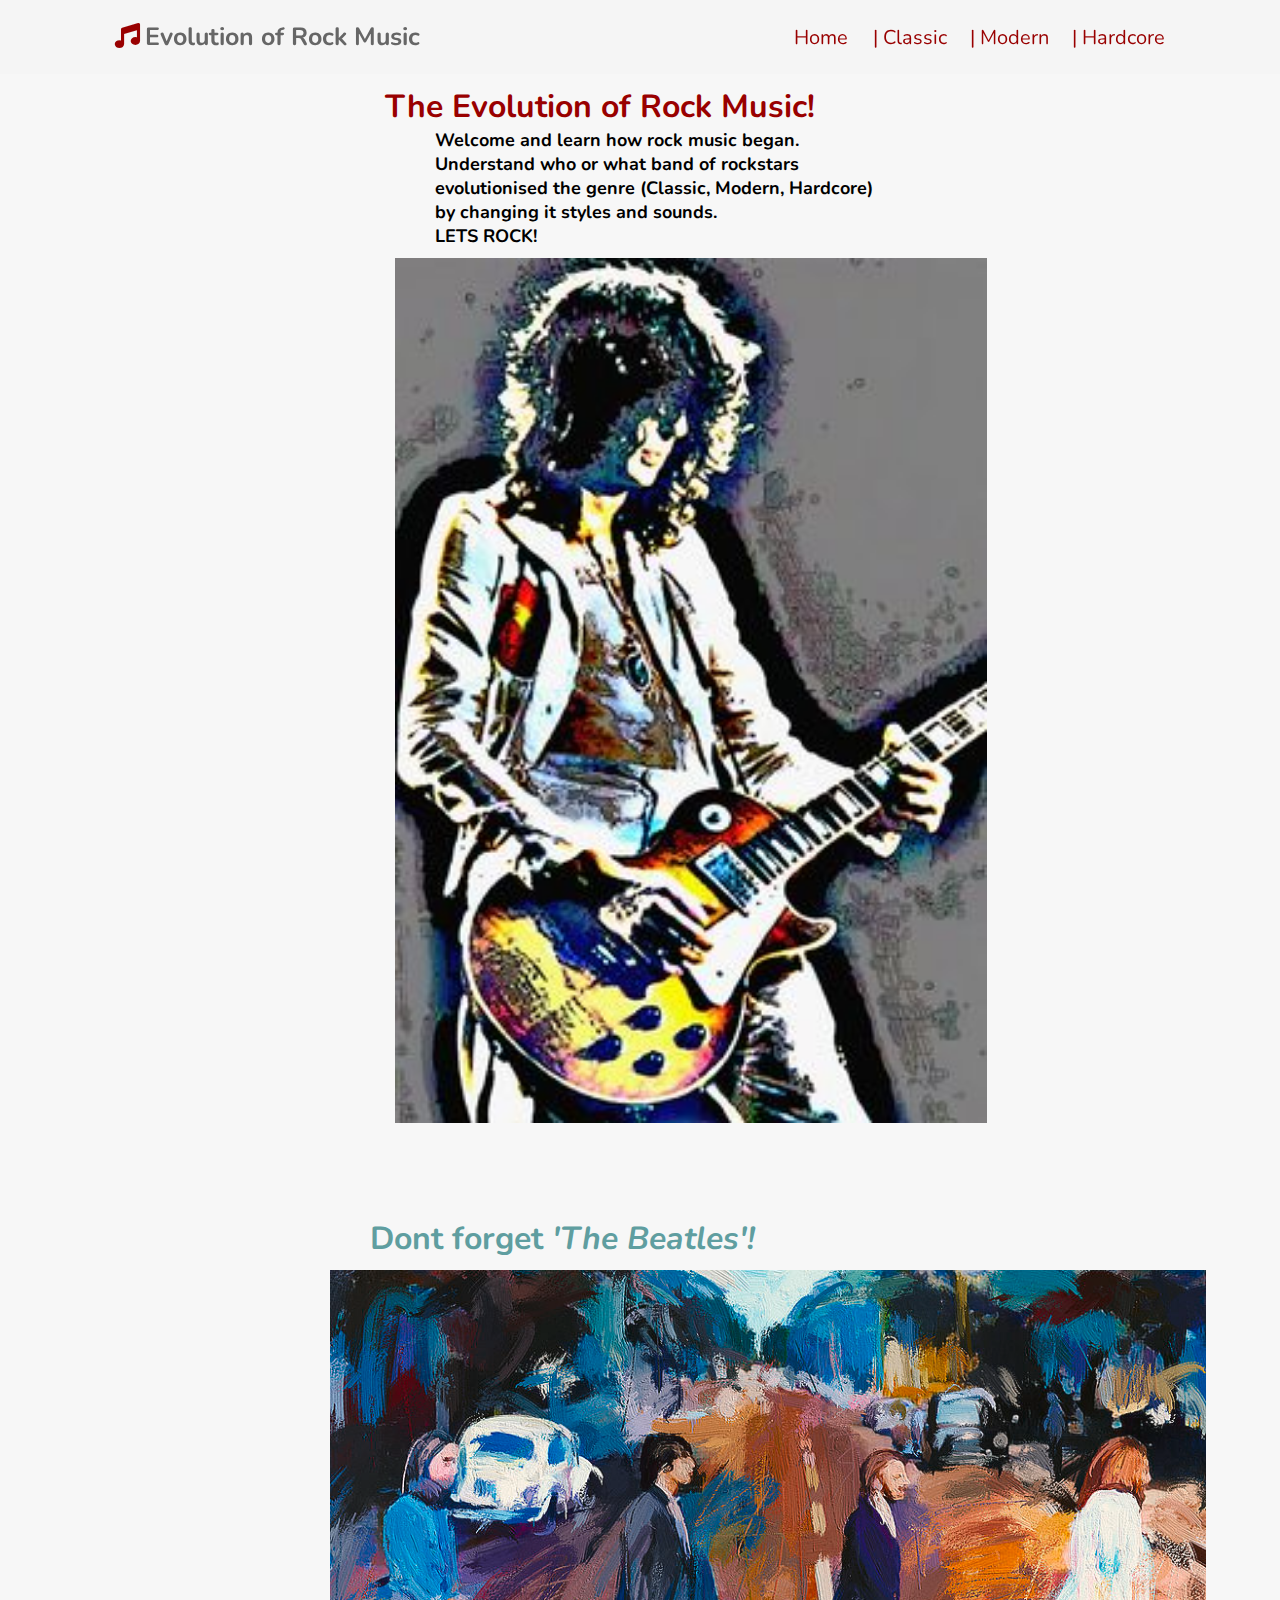
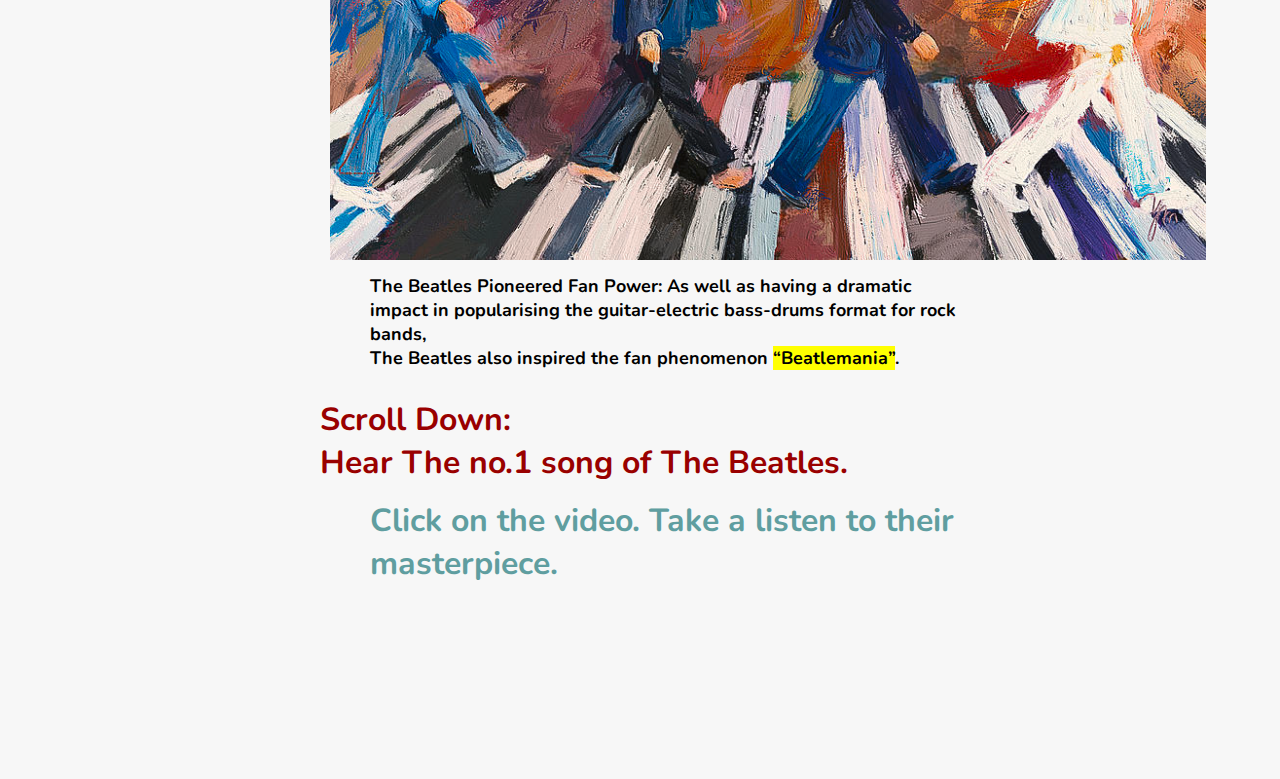
<file: index.html>
<!DOCTYPE html>
<html lang="en">
<head>
    <meta charset="UTF-8">
    <meta http-equiv="X-UA-Compatible" content="IE=edge">
    <meta name="viewport" content="width=device-width, initial-scale=1.0">
    <title>Home</title>

    <!--Font Link-->
    <link rel="stylesheet" href="https://cdnjs.cloudflare.com/ajax/libs/font-awesome/6.1.1/css/all.min.css">

    <!--Css file-->
    <link rel="stylesheet" href="css/design.css">
</head>
<body>
   
<!--Header-->

<header>
 <a href="#" class="logo"><i class="fas fa-music"></i>Evolution of Rock Music</a>

 <div id="menu-bar" class="fas fa-bars" class="navbar"></div>

 <nav class="navbar">
    <a href="index.html">Home </a> 
    <a href="Page2.html">| Classic</a>
    <a href="Page3.html">| Modern</a>
    <a href="Page4.html">| Hardcore</a>

</nav>

</header>
<!--Header Ends-->

<!--Home page section-->

<section class="home" id="home">

  <div class="content">

    <h2>The Evolution of Rock Music!</h2>

    <p><strong>Welcome and learn how rock music began. Understand who or what band of rockstars evolutionised the genre (Classic, Modern, Hardcore) by changing it styles and sounds.<br> LETS ROCK!</strong></p>


    <div class="image">
        <img src="images/RS-3.jpg" alt="">
    </div>
  
  </div>
  
  <div class="image2">
    <h3>Dont forget<cite> 'The Beatles'!</cite></h3>

    <img src="images/RS-8.jpg" alt="">

    <p><strong>The Beatles Pioneered Fan Power:
      As well as having a dramatic impact in popularising the guitar-electric bass-drums format for rock bands,<br> The Beatles also inspired the fan phenomenon <mark>“Beatlemania”</mark>.</strong></p>

      <br>
      <br>
      <h2>Scroll Down: <br> Hear The no.1 song of The Beatles.</h2>
    </div>

    <div class="video">

    <h3>Click on the video. Take a listen to their masterpiece.</h3> 
     
    <iframe src="https://www.youtube.com/embed/mwBdWVTR-o8" title="YouTube video player" frameborder="0" allow="accelerometer; autoplay; clipboard-write; encrypted-media; gyroscope; picture-in-picture" allowfullscreen></iframe>


    </div>

</section>

<script src="js/demo.js"></script>

</body>
</html>
</file>
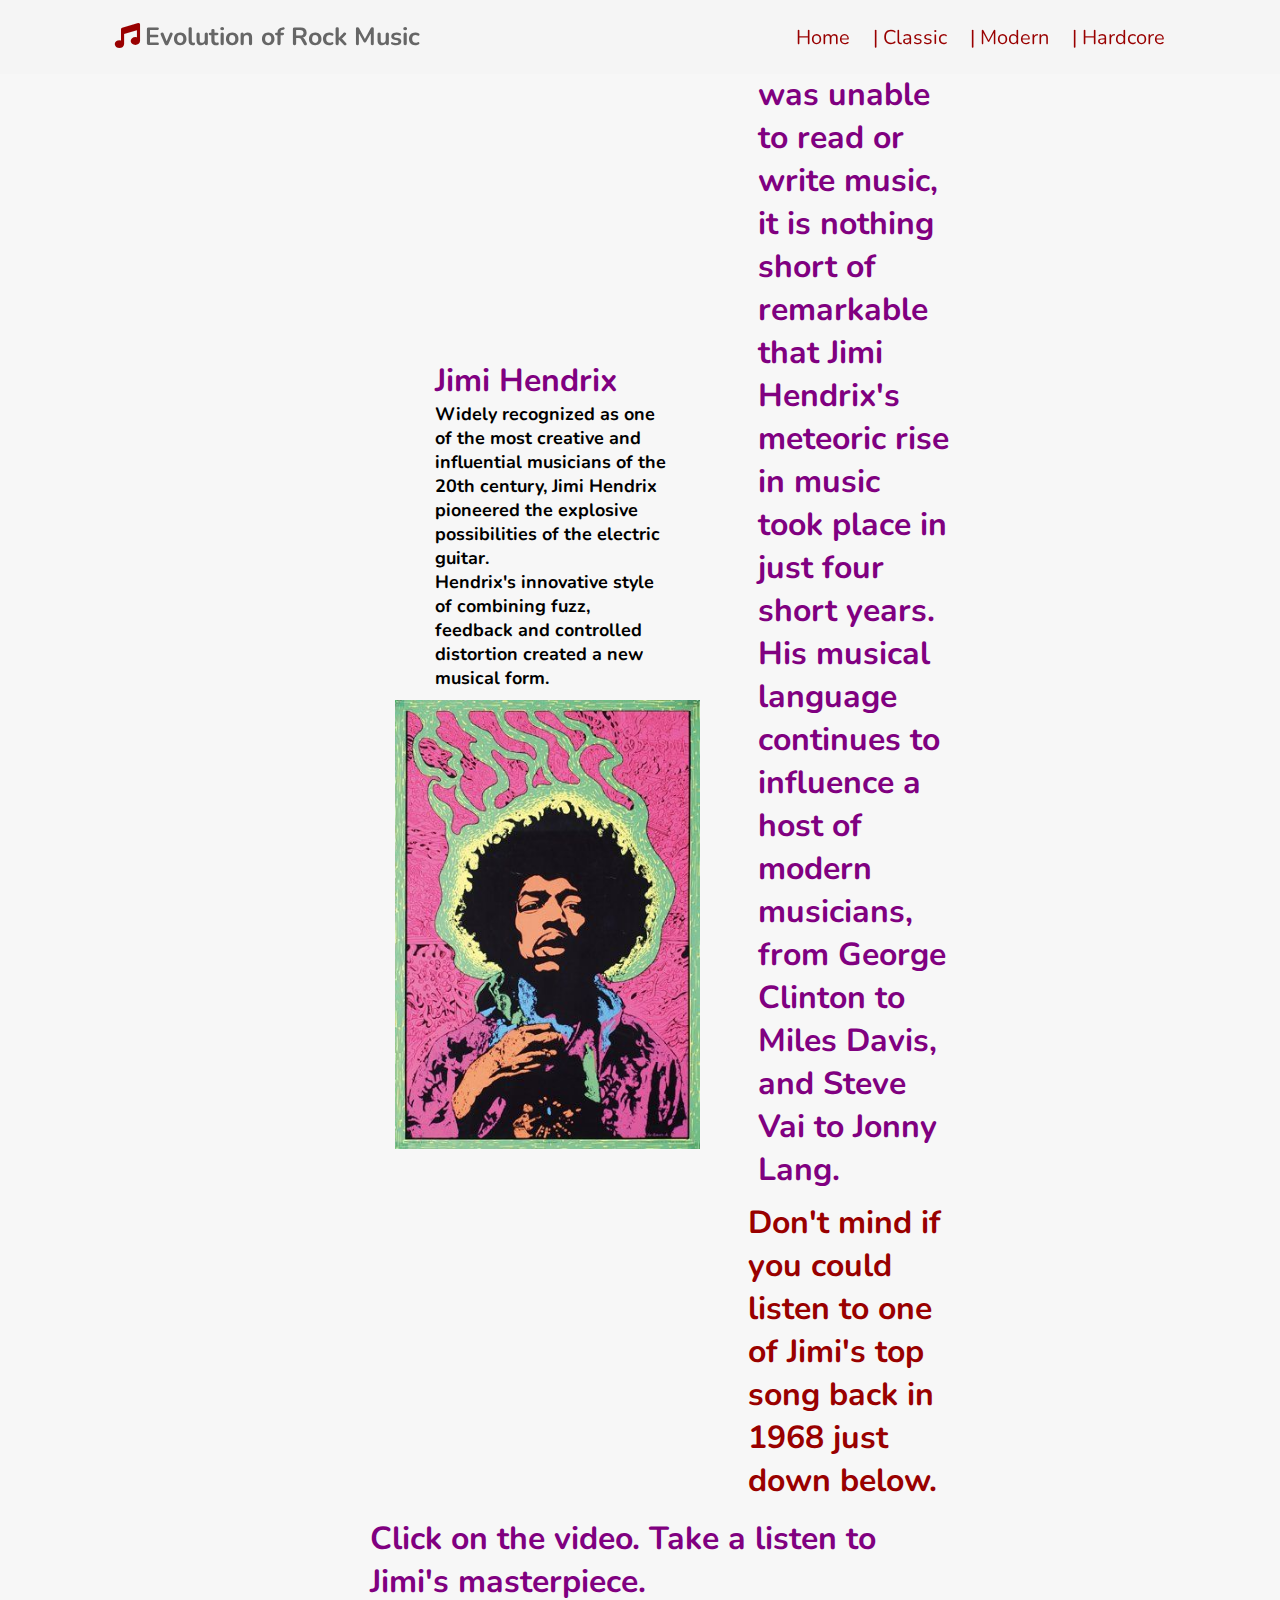
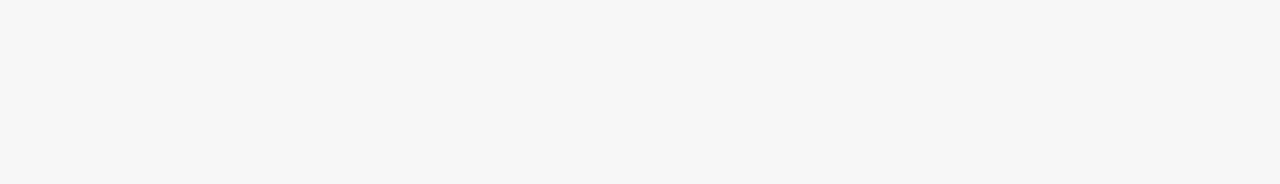
<file: Page2.html>
<!DOCTYPE html>
<html lang="en">
<head>
    <meta charset="UTF-8">
    <meta http-equiv="X-UA-Compatible" content="IE=edge">
    <meta name="viewport" content="width=device-width, initial-scale=1.0">
    <title>Classic</title>

    <!--Font Link-->
    <link rel="stylesheet" href="https://cdnjs.cloudflare.com/ajax/libs/font-awesome/6.1.1/css/all.min.css">

    <!--Css file-->
    <link rel="stylesheet" href="css/design.css">
</head>
<body>
   
<!--Header-->

<header>
 <a href="#" class="logo"><i class=" fas fa-music"></i>Evolution of Rock Music</a>

 <div id="menu-bar" class="fas fa-bars"></div>

 <nav class="navbar">
  <a href="index.html">Home</a> 
  <a href="Page2.html">| Classic</a>
  <a href="Page3.html">| Modern</a>
  <a href="Page4.html">| Hardcore</a>

</nav>

</header>
<!--Header Ends-->

<!--Home page section-->

<section class="Page2" id="Page2">

  <div class="content">
    <h4>Jimi Hendrix</h4>
    <p><strong>Widely recognized as one of the most creative and influential musicians of the 20th century, Jimi Hendrix pioneered the explosive possibilities of the electric guitar. 
        <br>Hendrix's innovative style of combining fuzz, feedback and controlled distortion created a new musical form.</strong></p>
      
        <div class="image">
          <img src="images/RS-7.jpg" alt="">
      </div>
      
</div>

<div class="heading">
<h4>Because he was unable to read or write music, it is nothing short of remarkable that Jimi Hendrix's meteoric rise in music took place in just four short years.
  <br>His musical language continues to influence a host of modern musicians, from George Clinton to Miles Davis, and Steve Vai to Jonny Lang.</h4>

      <h2>Don't mind if you could listen to one of Jimi's top song back in 1968 just down below.</h2>
 </div>

<div class="video1960s">
  
<h4>Click on the video. Take a listen to Jimi's masterpiece. <h4>

  <iframe src="https://www.youtube.com/embed/TLV4_xaYynY" title="YouTube video player" frameborder="0" allow="accelerometer; autoplay; clipboard-write; encrypted-media; gyroscope; picture-in-picture" allowfullscreen></iframe>

  </div>

</section>

<script src="js/demo.js"></script>

</body>


</html>
</file>
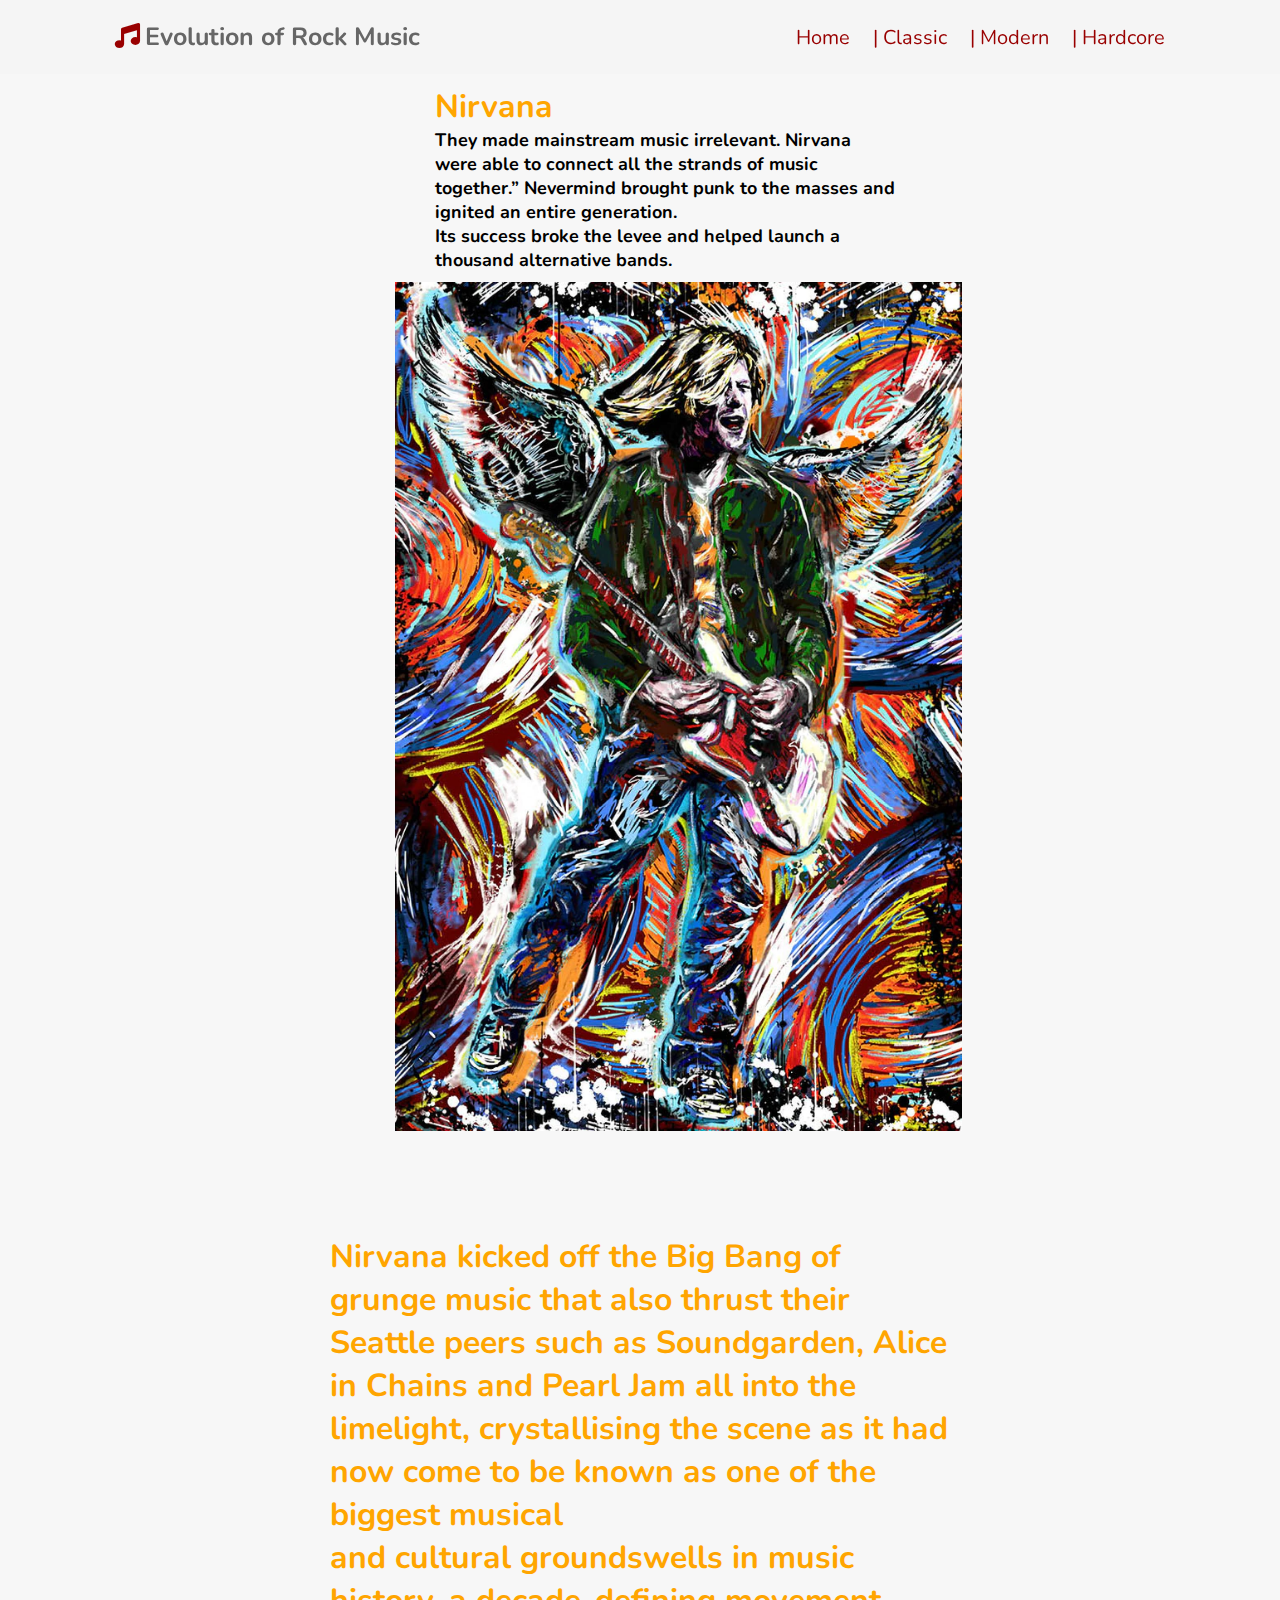
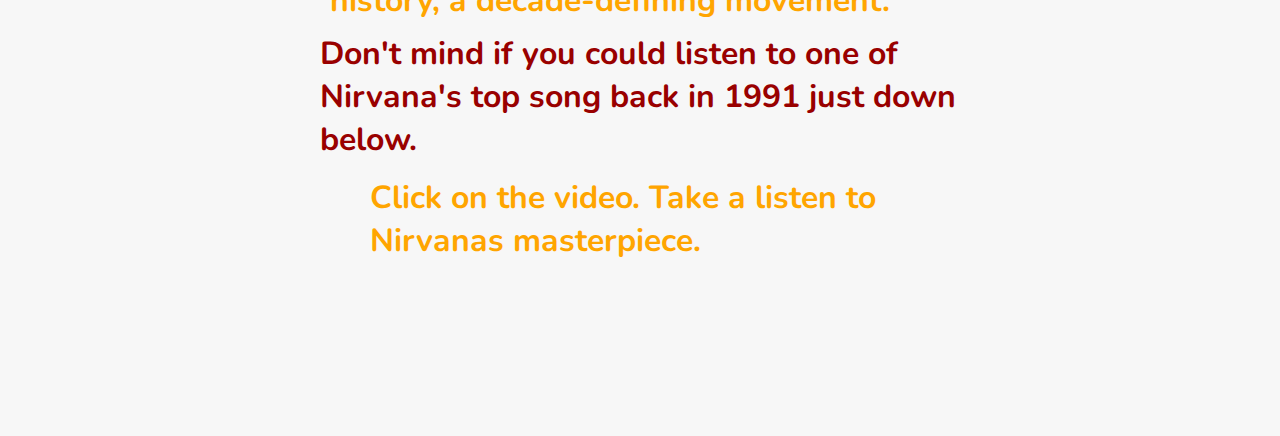
<file: Page3.html>
<!DOCTYPE html>
<html lang="en">
<head>
    <meta charset="UTF-8">
    <meta http-equiv="X-UA-Compatible" content="IE=edge">
    <meta name="viewport" content="width=device-width, initial-scale=1.0">
    <title>Modern</title>

    <!--Font Link-->
    <link rel="stylesheet" href="https://cdnjs.cloudflare.com/ajax/libs/font-awesome/6.1.1/css/all.min.css">

    <!--Css file-->
    <link rel="stylesheet" href="css/design.css">
</head>
<body>
   
<!--Header-->

<header>
 <a href="#" class="logo"><i class=" fas fa-music"></i>Evolution of Rock Music</a>

 <div id="menu-bar" class="fas fa-bars"></div>

 <nav class="navbar">
  <a href="index.html">Home</a> 
  <a href="Page2.html">| Classic</a>
  <a href="Page3.html">| Modern</a>
  <a href="Page4.html">| Hardcore</a>

</nav>

</header>
<!--Header Ends-->

<!--Home page section-->

<section class="Page3" id="Page3">

  <div class="content">
    <h5>Nirvana</h5>
    <p><strong>They made mainstream music irrelevant. Nirvana were able to connect all the strands of music together.” Nevermind brought punk to the masses and ignited an entire generation. 
        <br>Its success broke the levee and helped launch a thousand alternative bands.</strong></p>

        <div class="image">
          <img src="images/RS-5.webp" alt="">
      </div>

    </div>

    <div class="heading2">

      <h5>Nirvana kicked off the Big Bang of grunge music that also thrust their Seattle peers such as Soundgarden, Alice in Chains and Pearl Jam all into the limelight, crystallising the scene as it had now come to be known as one of the biggest musical
        <br>and cultural groundswells in music history, a decade-defining movement. </h5>
      
            <h2>Don't mind if you could listen to one of Nirvana's top song back in 1991 just down below.</h2>
       </div>

       <div class="video1990s">

        <h5>Click on the video. Take a listen to Nirvanas masterpiece.</h5> 

        <iframe src="https://www.youtube.com/embed/hTWKbfoikeg" title="YouTube video player" frameborder="0" allow="accelerometer; autoplay; clipboard-write; encrypted-media; gyroscope; picture-in-picture" allowfullscreen></iframe> 


        </div>
       


</section>

<script src="js/demo.js"></script>

</body>
</html>
</file>
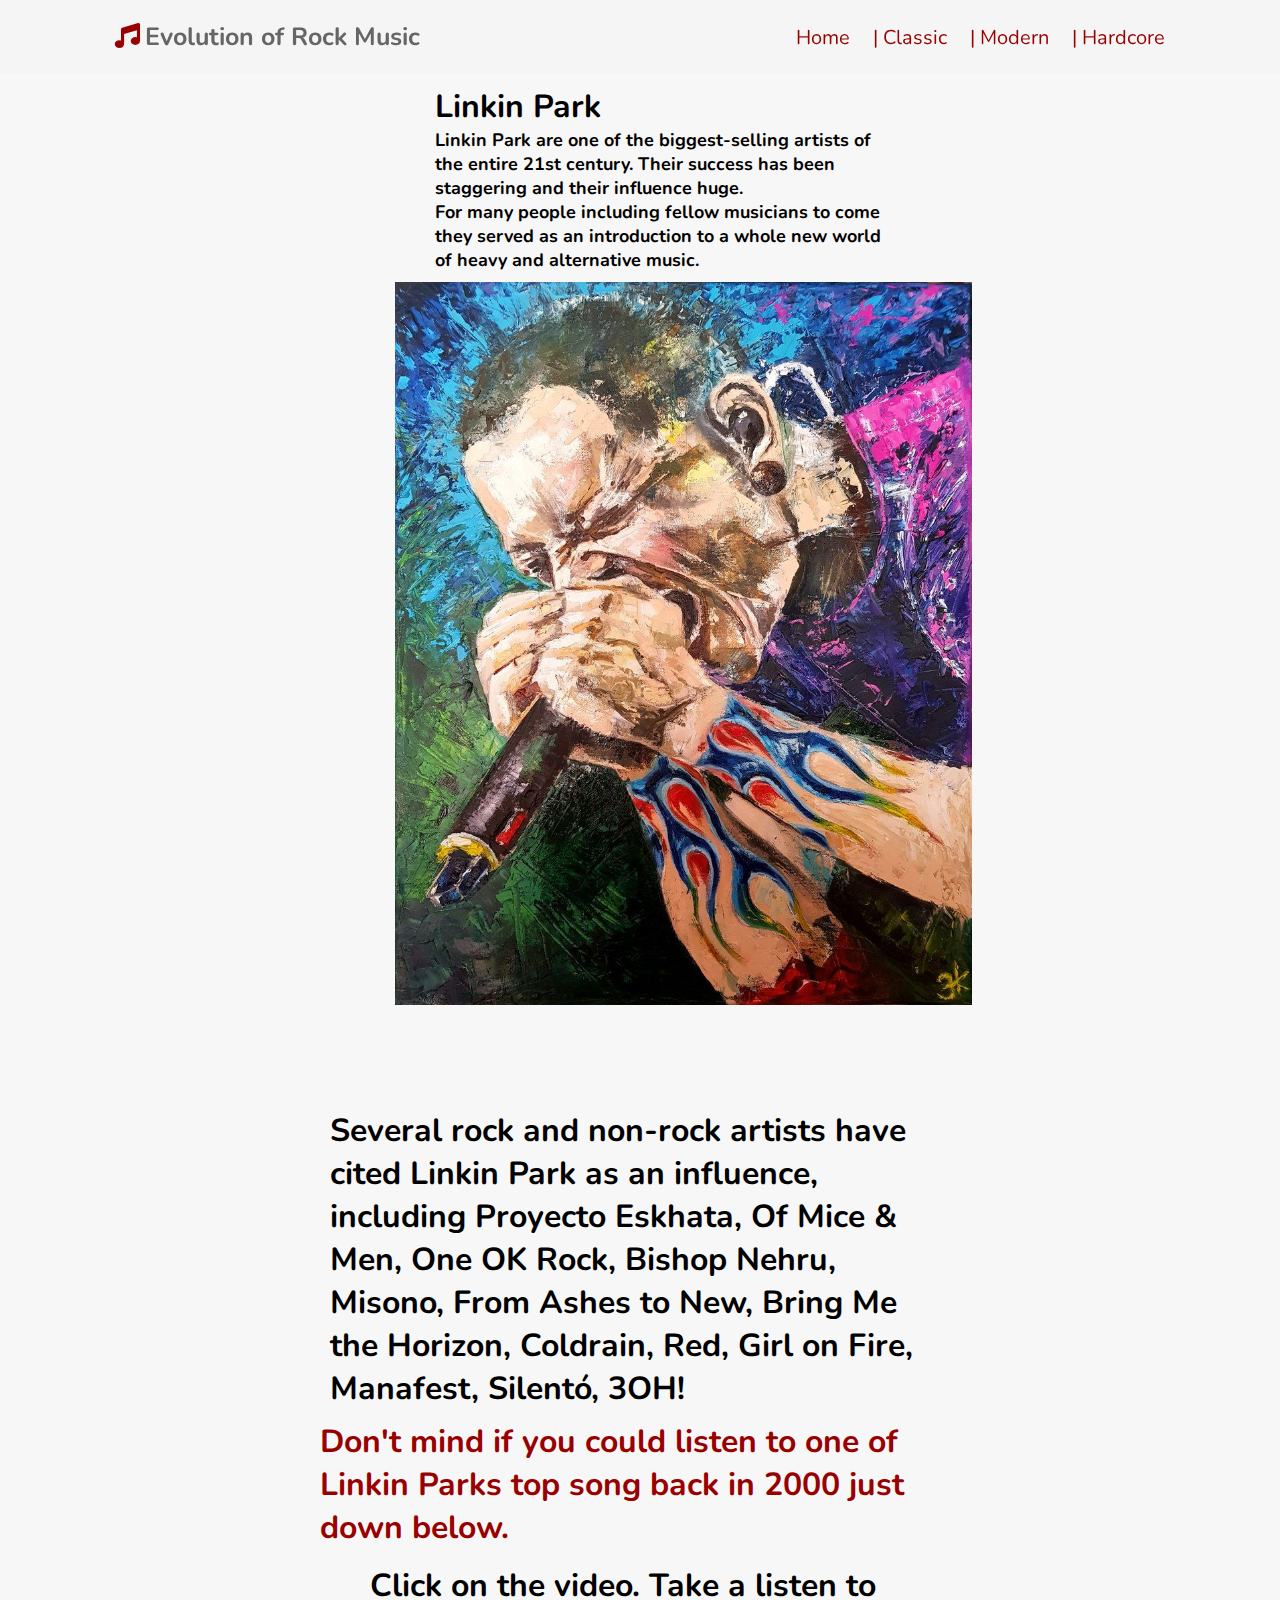
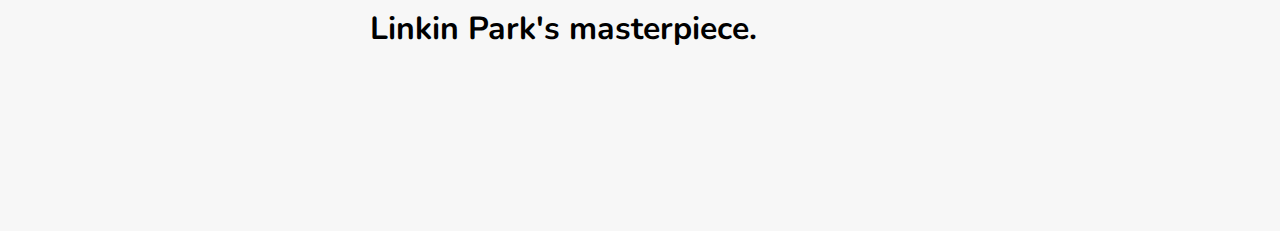
<file: Page4.html>
<!DOCTYPE html>
<html lang="en">
<head>
    <meta charset="UTF-8">
    <meta http-equiv="X-UA-Compatible" content="IE=edge">
    <meta name="viewport" content="width=device-width, initial-scale=1.0">
    <title>Hardcore</title>

    <!--Font Link-->
    <link rel="stylesheet" href="https://cdnjs.cloudflare.com/ajax/libs/font-awesome/6.1.1/css/all.min.css">

    <!--Css file-->
    <link rel="stylesheet" href="css/design.css">
</head>
<body>
   
<!--Header-->

<header>
 <a href="#" class="logo"><i class=" fas fa-music"></i>Evolution of Rock Music</a>

 <div id="menu-bar" class="fas fa-bars"></div>

 <nav class="navbar">
  <a href="index.html">Home</a> 
  <a href="Page2.html">| Classic</a>
  <a href="Page3.html">| Modern</a>
  <a href="Page4.html">| Hardcore</a>

</nav>

</header>
<!--Header Ends-->

<!--Home page section-->

<section class="Page4" id="Page4">

  <div class="content">
    <h6>Linkin Park</h6>

    <p><strong>Linkin Park are one of the biggest-selling artists of the entire 21st century. Their success has been staggering and their influence huge. 
       <br>For many people including fellow musicians to come they served as an introduction to a whole new world of heavy and alternative music.</strong></p>

       <div class="image">
        <img src="images/RS-6.jpg" alt="">
    </div>

  </div>

  <div class="heading3">

    <h6>Several rock and non-rock artists have cited Linkin Park as an influence,
      <br>including Proyecto Eskhata, Of Mice & Men, One OK Rock, Bishop Nehru, Misono, From Ashes to New, Bring Me the Horizon, Coldrain, Red, Girl on Fire, Manafest, Silentó, 3OH!</h6>
    
          <h2>Don't mind if you could listen to one of Linkin Parks top song back in 2000 just down below.</h2>
     </div>

     <div class="video2000s">

      <h6>Click on the video. Take a listen to Linkin Park's masterpiece.<h6>
        <iframe src="https://www.youtube.com/embed/kXYiU_JCYtU" title="YouTube video player" frameborder="0" allow="accelerometer; autoplay; clipboard-write; encrypted-media; gyroscope; picture-in-picture" allowfullscreen></iframe>
      
        </div>
  
</section>

<script src="js/demo.js"></script>

</body>
</html>
</file>
<file: css/design.css>
@import url('https://fonts.googleapis.com/css2?family=Nunito:wght@200;300;400;600;700&display=swap');
/*This link gives different fonts for css*/
:root{
    --crimson:#990000 ;
}
*{
    font-family: 'Nunito', sans-serif;
    margin: 0; padding: 0;
    box-sizing: border-box;
    outline: none; border: none;
    text-decoration: none;
    transition: all .2s linear;
}

*::selection{
    background: var(--crimson);
    color:#fff;

}

html{
    font-size: 62.5%;
    overflow-x: hidden;
    scroll-behavior: smooth;
    scroll-padding-top: 6rem;
}

body{
    background: #f7f7f7;
}
/*Adjusts the size of the website*/
section{
    padding: 2rem 25%
    ;    
}

header{
    position: fixed;
    top: 0; left: 0; right: 0;
    z-index: 1000;
    display: flex;
    align-items: center;
    justify-content: space-between;
    background: whitesmoke;
    padding: 2rem 9%;
    box-shadow: 0.5rem 0rem rgba(0, 0, 0, 1);
}

header .logo{
    font-size: 2.5rem;
    font-weight: bolder;
    color: #666;    
}

header .logo i{
    padding-right: .5rem;
    color: var(--crimson);
}

header .navbar a{
    font-size: 2rem;
    margin-left: 2rem;
    color: #990000;
}

#menu-bar{
    font-style: 3rem;
    cursor: pointer;
    color: #666;
    border: .1rem solid #666;
    border-radius: .3rem;
    padding: .5rem 1.5rem;
    display: none;
}

.home{

    display: flex;
    flex-wrap: wrap;
    gap:1.5rem;
    min-height: 100vh;
    align-items: center;
    background-size: cover;
    background-position: center ;

}
.home .content{
    flex: 1 1 40rem;
    padding: 6.5rem;
}
.home .image{
    flex: 1 2 50rem;
}
.home .image2{
    flex: 1 2 25rem;
}
.home .video{
    flex: 1 2 40rem;
}
.home .image img{
    width:120%;
    padding: 1rem;
}
.home .image2 img{
    width: 140%;
    padding: 1rem;
}
.home .video iframe{
    width: 100%;
    padding: 1rem;
}



h2{
    font-size:xx-large;
    color: #990000; 
}
h3{
    font-size: xx-large;
    padding-left: 5rem;
    color: cadetblue;
    }
    h4{
        font-size: xx-large;
        padding-left: 5rem;
        color: purple;
        }
    h5{
        font-size: xx-large;
        padding-left: 5rem;
        color: orange;
        }
    h6{
        font-size: xx-large;
        padding-left: 5rem;
        color: black;
        }
    
    
p{
    font-size: large;
    padding-left: 5rem;
    text-decoration: solid;
}
.Page2{

    display: flex;
    flex-wrap: wrap;
    gap:1.5rem;
    min-height: 100vh;
    align-items: center;
    background-size: cover;
    background-position: center ;

}
.Page2 .content{
    flex: 1 1 40rem;
    padding: 6.5rem;
}
.Page2 .image{
    flex: 1 2 50rem;
}
.Page2 .image img{
    width: 115%;
    padding: 1rem;
}
.Page2 .heading{
    flex: 1 2 20rem;
}
.Page2 .heading h4{
    padding: 1rem;
}
.Page2 .video1960s{
    flex: 1 2 50rem;
}
.Page2 .video1960s iframe{
    width: 100%;
    padding-left: 7rem;
}
.Page3{

    display: flex;
    flex-wrap: wrap;
    gap:1.5rem;
    min-height: 100vh;
    align-items: center;
    background-size: cover;
    background-position: center ;

}
.Page3 .content{
    flex: 1 1 40rem;
    padding: 6.5rem;
}
.Page3 .image{
    flex: 1 2 40rem;
}
.Page3 .image img{
    width: 115%;
    padding: 1rem;
}
.Page3 .heading2{
    flex: 1 2 25rem;
}
.Page3 .heading2 h5{
    padding: 1rem;
}
.Page3 .video1990s{
    flex: 1 2 50rem;
}
.Page3 .video1990s iframe{
    width: 100%;
    padding-left: 7rem;
}
.Page4{

    display: flex;
    flex-wrap: wrap;
    gap:1.5rem;
    min-height: 100vh;
    align-items: center;
    background-size: cover;
    background-position: center ;

}
.Page4 .content{
    flex: 1 1 40rem;
    padding: 6.5rem;
}
.Page4 .image{
    flex: 1 2 40rem;
}
.Page4 .image img{
    width: 117%;
    padding: 1rem;
}
.Page4 .heading3{
    flex: 1 2 25rem;
}
.Page4 .heading3 h6{
    padding: 1rem;
}
.Page4 .video2000s{
    flex: 1 2 50rem;
}
.Page4 .video2000s iframe{
    width: 100%;
    padding-left: 7rem;
}

@media(max-width:991px){
   
    html{
        font-size: 55%;
    }
    header{
        padding: 2rem;
    }
}
@media(max-width:786px){
    #menu-bar{
        display: initial;
    }
    header .navbar{
        position: absolute;
        top: 100%; left: 0; right: 0;
        background: #f7f7f7;
        border-top: .1rem solid rgba(0, 0, 0, 1);
        clip-path: polygon(0 0, 100% 0, 100% 0, 0 0);
       
    }
    header .navbar.active{
        clip-path: polygon(0 0, 100% 0, 100% 100%, 0 100%);
    }
    header .navbar a{
        margin: 1.5rem;
        padding: 1.5rem;
        display: block;
        border: .1rem solid rgba(0, 0, 0, 1);
        border-left: .5rem solid var(--green);
        background: #fff;
    }
}


@media(max-width:400px){
   
    html{
        font-size: 50%;
    }
 
}
</file>
